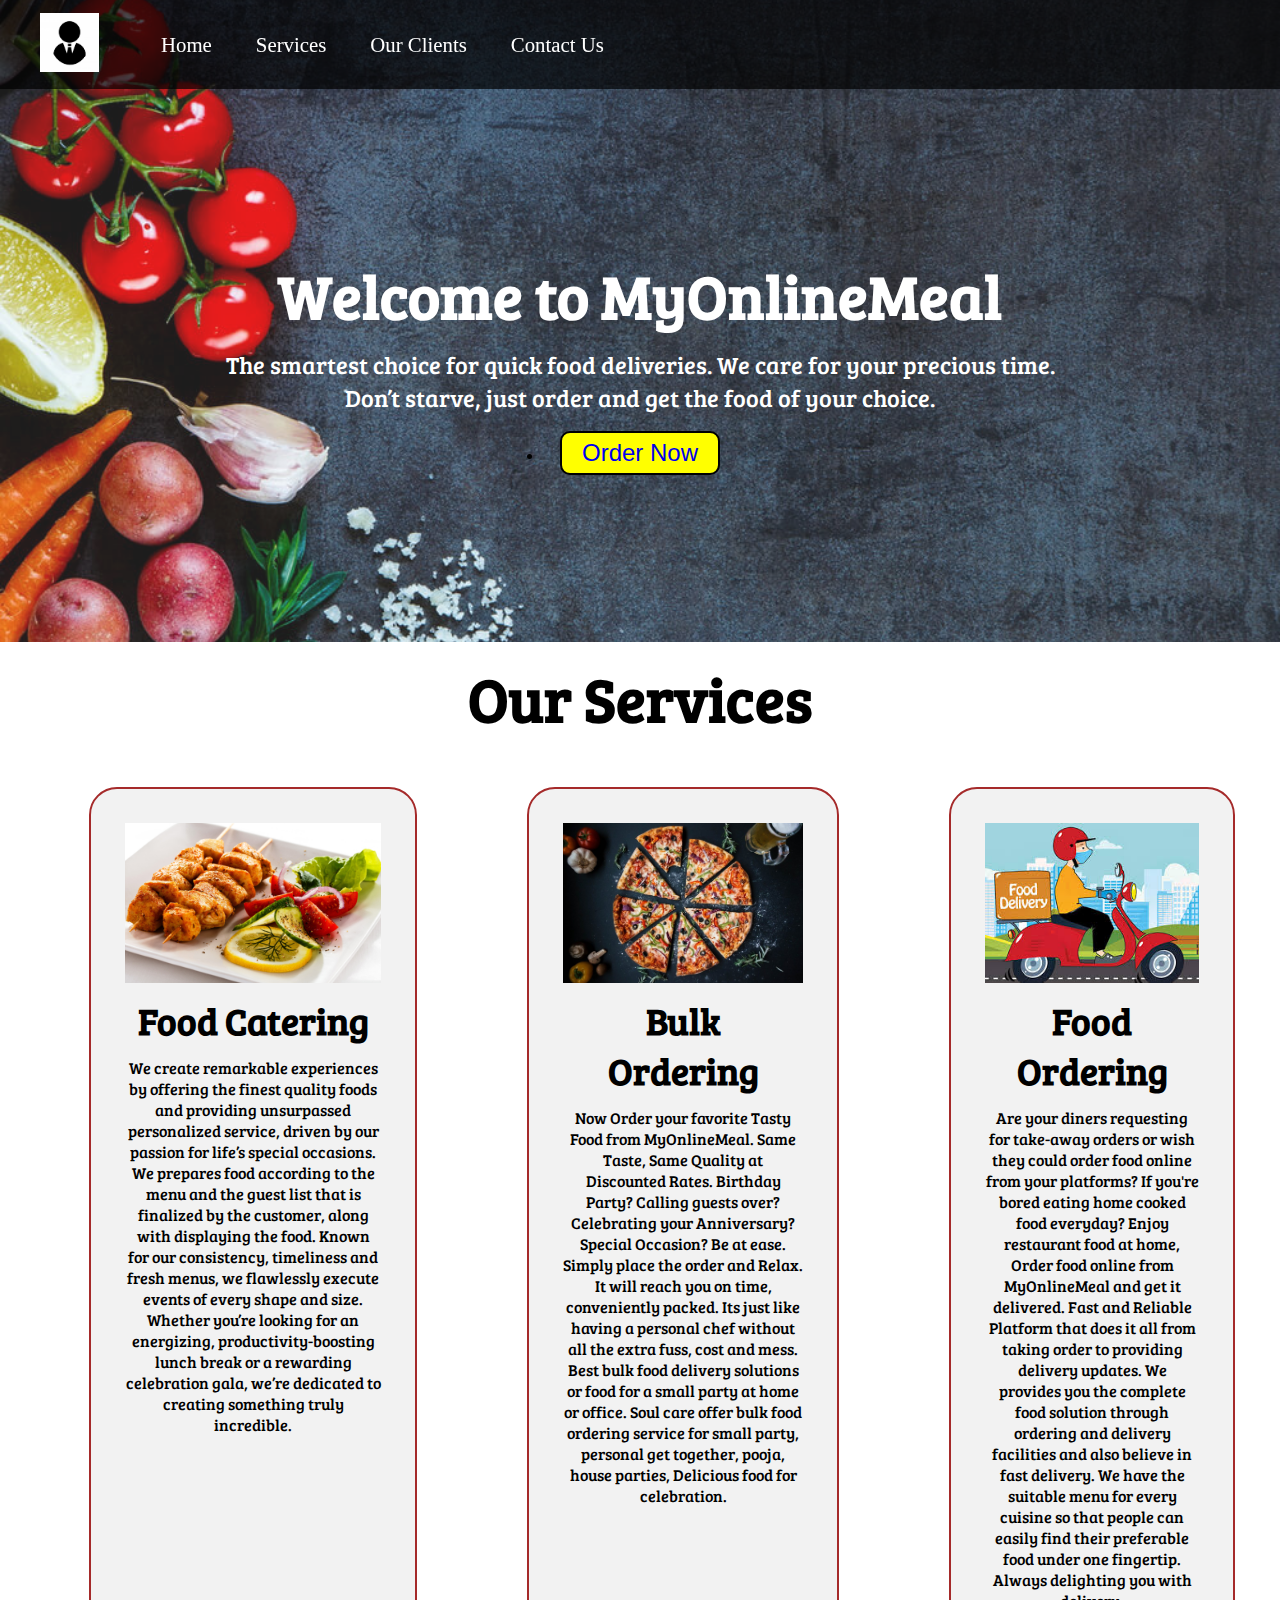
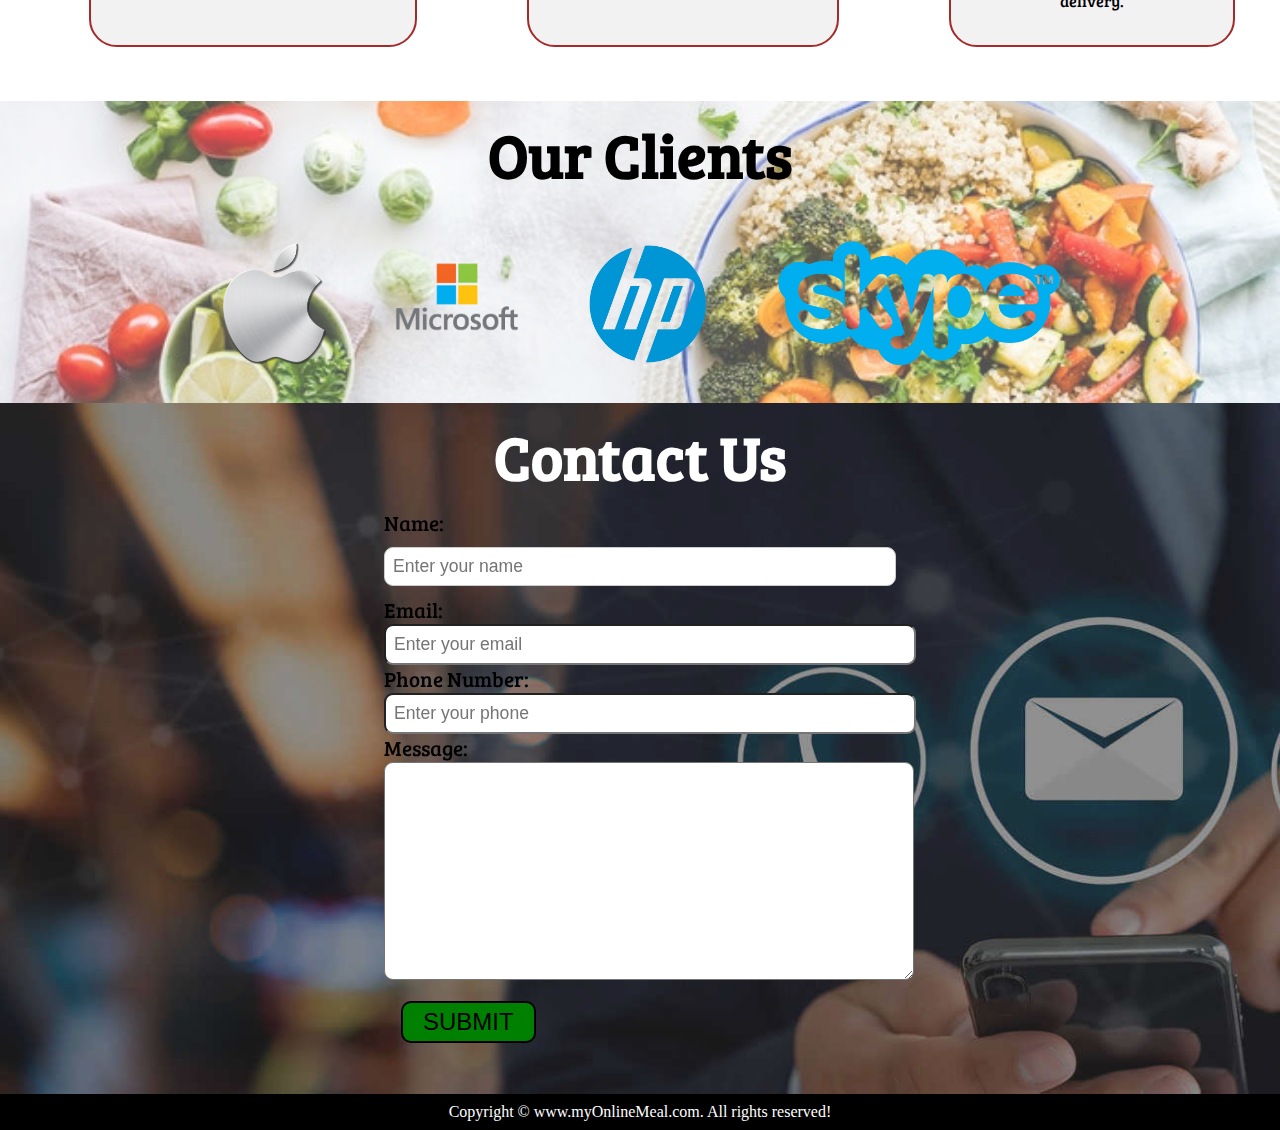
<file: index.html>
<!DOCTYPE html>
<html lang="en">

<head>
    <meta charset="UTF-8">
    <meta name="viewport" content="width=device-width, initial-scale=1.0">
    <meta http-equiv="X-UA-Compatible" content="ie=edge">
    <title>Best Online Food Delivery Service in India | MyOnlineMeal.com</title>
    <link rel="stylesheet" href="style.css">
    <link rel="stylesheet" media="screen and (max-width: 1170px)" href="phone.css">
    <link href="https://fonts.googleapis.com/css?family=Baloo+Bhai|Bree+Serif&display=swap" rel="stylesheet">
</head>

<body>
    <nav id="navbar">
        <div id="logo">
            <img src="logo.jpg" alt="MyOnlineMeal.com">
        </div>
        <ul>
            <li class="item"><a href="#home">Home</a></li>
            <li class="item"><a href="#services-container">Services</a></li>
            <li class="item"><a href="#client-section">Our Clients</a></li>
            <li class="item"><a href="#contact">Contact Us</a></li>
        </ul>
    </nav>

    <section id="home">
        <h1 class="h-primary">Welcome to MyOnlineMeal</h1>
        <p>The smartest choice for quick food deliveries. We care for your precious time.</p>
        <p>Don’t starve, just order and get the food of your choice.</p>
       <div id="one"> <ul><li> <button class="btn"><a href=order.html>Order Now</a></button></li></ul></div>
    </section>

    <section id="services-container">
        <h1 class="h-primary center">Our Services</h1>
        <div id="services">
            <div class="box">
                <img src="img2.jpg" alt="image1">
                <h2 class="h-secondary center">Food Catering</h2>
                <p class="center">We create remarkable experiences by offering the finest quality foods and providing unsurpassed personalized service, driven by our passion for life’s special occasions. We prepares food according to the menu and the guest list that is finalized by the customer, along with displaying the food. Known for our consistency, timeliness and fresh menus, we flawlessly execute events of every shape and size. Whether you’re looking for an energizing, productivity-boosting lunch break or a rewarding celebration gala, we’re dedicated to creating something truly incredible.</p>
            </div>
            <div class="box">
                <img src="img3.jpg" alt="imag2">
                <h2 class="h-secondary center">Bulk Ordering</h2>
                <p class="center">Now Order your favorite Tasty Food from MyOnlineMeal. Same Taste, Same Quality at Discounted Rates. Birthday Party? Calling guests over? Celebrating your Anniversary? Special Occasion? Be at ease. Simply place the order and Relax. It will reach you on time, conveniently packed. Its just like having a personal chef without all the extra fuss, cost and mess. Best bulk food delivery solutions or food for a small party at home or office. Soul care offer bulk food ordering service for small party, personal get together, pooja, house parties, Delicious food for celebration.</p>
            </div>
            <div class="box">
                <img src="delivery.jpg" alt="image3">
                <h2 class="h-secondary center">Food Ordering</h2>
                <p class="center">Are your diners requesting for take-away orders or wish they could order food online from your platforms? If you're bored eating home cooked food everyday? Enjoy restaurant food at home, Order food online from MyOnlineMeal and get it delivered. Fast and Reliable Platform that does it all from taking order to providing delivery updates. We provides you the complete food solution through ordering and delivery facilities and also believe in fast delivery. We have the suitable menu for every cuisine so that people can easily find their preferable food under one fingertip. Always delighting you with delivery.</p>
            </div>
        </div>
    </section>
    <section id="client-section">
        <h1 class="h-primary center">Our Clients</h1>
        <div id="clients">
            <div class="client-item">
                <img src="logo1.png" alt="Our Client">
            </div>
            <div class="client-item">
                <img src="logo2.png" alt="Our Client">
            </div>
          
            <div class="client-item">
                <img src="logo3.png" alt="Our Client">
            </div>
            <div class="client-item">
                <img src="logo4.png" alt="Our Client">
            </div>
        </div>

    </section>

    <section id="contact">
        <h1 class="h-primary center" style="color: white;">Contact Us</h1>
        <div id="contact-box">
            <form action="">
                <div class="form-group">
                    <label for="name">Name: </label>
                    <input type="text" name="name" id="name" placeholder="Enter your name">
                </div>
                <div class="form-group">
                    <label for="email">Email: </label>
                    <input type="email" name="name" id="email" placeholder="Enter your email">
                </div>
                <div class="form-group">
                    <label for="phone">Phone Number: </label>
                    <input type="phone" name="name" id="phone" placeholder="Enter your phone">
                </div>
                <div class="form-group">
                    <label for="message">Message: </label>
                    <textarea name="message" id="message" cols="30" rows="10"></textarea>
                </div>
                <div>
                <button class="but">SUBMIT</button></div>
            </form>
        </div>

    </section>

    <footer>
        <div class="center">
            Copyright &copy; www.myOnlineMeal.com. All rights reserved!
        </div>
    </footer>
</body>

</html>
</file>
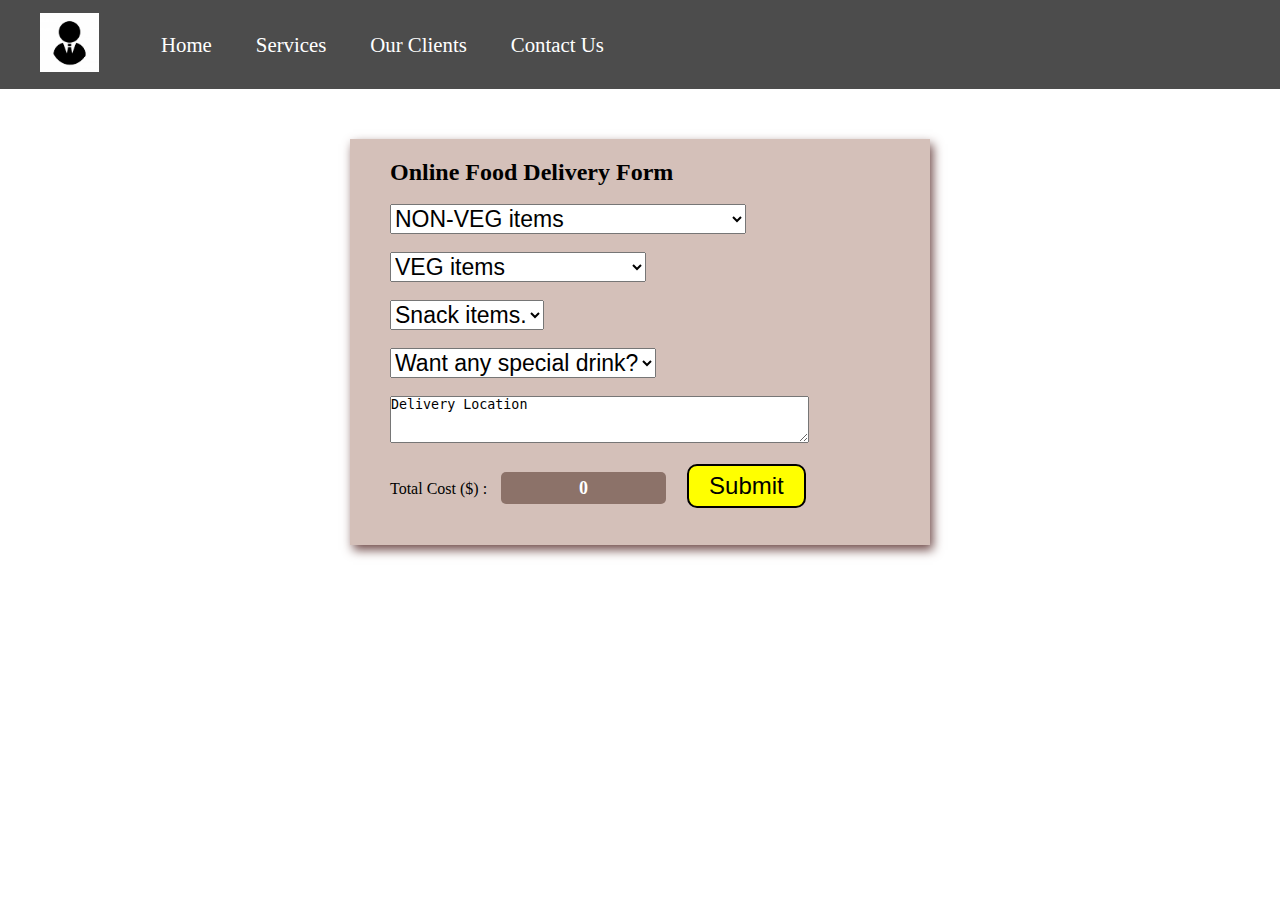
<file: order.html>
<!DOCTYPE html>
<html lang="en">

<head>
    <meta charset="UTF-8">
    <meta name="viewport" content="width=device-width, initial-scale=1.0">
    <meta http-equiv="X-UA-Compatible" content="ie=edge">
    <title>Best Online Food Delivery Service in India | MyOnlineMeal.com</title>
    <link rel="stylesheet" href="style.css">
     <link href="https://fonts.googleapis.com/css?family=Baloo+Bhai|Bree+Serif&display=swap" rel="stylesheet">
     <script src="onlineorder.js"></script>
    </head>
  <body>
    <nav id="navbar">
        <div id="logo">
            <img src="logo.jpg" alt="MyOnlineMeal.com">
        </div>
        <ul>
            <li class="item"><a href="copy.html">Home</a></li>
            <li class="item"><a href="copy.html">Services</a></li>
            <li class="item"><a href="copy.html">Our Clients</a></li>
            <li class="item"><a href="copy.html">Contact Us</a></li>
        </ul>
    </nav>
    <div class="container-fluid">
    <div class="row">
      <div class="col">
        
        <div class="online_food_delivery_box animated bounceInDown" id="input_box" >
          <h2> Online Food Delivery Form </h2>
          <br>
        <form action="#">
          <div class="form-group">
             <select class="form-control" id="non-veg" onchange="finalCost()">
              <option value="0">NON-VEG items</option>
              <option value="1">Hyderabadi chicken Dum Biryani</option>
              <option value="2">Egg Biryani</option>
              <option value="3">Mutton Biryani</option>
              <option value="4">prawns Biryani</option>
              <option value="5">Fish Biryani</option>
              <option value="6">Mutton keema Biryani</option>
               
             </select>
             <br>
             <br>
             <select class="form-control" id="veg" onchange="finalCost()">
              <option value="0">VEG items</option>
             <option value="1">Vegetable Dum Biryani</option>
             <option value="2">Panner Biryani</option>
             <option value="3">Soya chunks Biryani </option>
               <option value="4">Veg rice</option>
             </select>
             <br>
             <br>
             <select class="form-control" id="Snack" onchange="finalCost()">
               <option value="0">Snack items.</option>
              <option value="1">Burger</option>
              <option value="2">Chicken Roll</option>
              <option value="3">Veg Roll</option>
              <option value="4">Panner Roll</option>
              <option value="5">French Fries</option>
             </select><br><br>
             <select class="form-control" id="specialdrink">
               <option value="0">Want any special drink?</option>
               <option value=2>Yes</option>
               <option value="0">No</option>
             </select>
             <br><br>
             <textarea  name="Address" rows="3" cols="50" id="Delivery_area">Delivery Location
             </textarea>
           </div>
              
             <div class="form-group">
                  <label>Total Cost ($) : </label>
                  <span id="result" style="background-color: #8c7269;color: #fff;padding: 6px 78px;font-weight: 600;font-size: 18px; margin-left: 10px;border-radius: 5px;">0</span>
                  <input type="button" value="Submit" class="btn btn-primary" style="float: center" id="ok" onclick="ok_result()">
              </div>  
             
          </div>
        </form>

        <div class="result_box animated zoomIn" style="display: none;" id="okResult">
          <h3 class="result_box_text" id="ok_text"> Your order is successfully submitted. Please keep patience, we will come to you soon.<br><br><span> --  Thank You  -- </span></h3><br>
      </div>
      </div>
    </div>
  </div>
  
  
</body>
</html>
</file>
<file: style.css>
*{
    margin: 0;
    padding: 0;
}

html{
    scroll-behavior: smooth;
}

/* CSS Variables */
:root{
    --navbar-height: 59px;
}

/* Navigation Bar */

/* Navigation Bar: Logo and Image */
#logo{
    margin: 10px 34px;
}

#logo img{
    height: 59px;
    margin: 3px 6px;
}


#navbar{
    display: flex;
    align-items: center;
    position: sticky;
    top: 0px;
    
}


#navbar::before{
    content: "";
    background-color: black;
    position: absolute;
    top:0px;
    left:0px;
    height: 100%;
    width:100%;
    z-index: -1;
    opacity: 0.7;

}


/* Navigation Bar: List Styling */

#navbar ul{
    display: flex;
    font-family: 'Baloo Bhai', cursive;
}

#navbar ul li{ 
    list-style: none;
    font-size: 1.3rem;
}

#navbar ul li a{
    color: white;
    display: block;
    padding: 3px 22px;
    border-radius: 20px;
    text-decoration: none;
}

#navbar ul li a:hover{
    color: black;
    background-color: white;
}

/* Home Section */
#home{
    display: flex;
    flex-direction: column;
    padding:3px 200px;
    height: 550px;
    justify-content: center;
    align-items: center;
}

#home::before{ 
    content: "";
    position: absolute;
    background: url('bg5.jpg') no-repeat center center/cover;
    height: 642px;
    top:0px;
    left:0px;
    width: 100%;
    z-index: -1;
    opacity:0.89;
}

#home h1{
    color:white;
    text-align: center;
    font-family: 'Bree Serif', serif;
}

#home p{
    color:white;
    text-align: center;
    font-size: 1.5rem;
    font-family: 'Bree Serif', serif;
}
/* Services Section */
#services{
    margin: 34px;
    display: flex;
}
#services .box{ 
    border: 2px solid brown;
    padding: 34px;
    margin: 2px 55px;
    border-radius: 28px;
    background: #f2f2f2;
    margin-bottom: 20px;
}

#services .box img{ 
   height: 160px;
   margin: auto;
   display: block;
}

#services .box p{
    font-family: 'Bree Serif', serif;

} 

/* Clients Section */
#client-section{ 
    position: relative;
}

#client-section::before{
 content: "";
 position: absolute;
 background: url('bg3.jpg') no-repeat center center/cover;
 width: 100%;
 height: 100%;
 z-index: -1;
 opacity: 0.7;
}

#clients{
    display: flex;
    justify-content: center;
    align-items: center;
}

.client-item{
    padding: 34px;
}

#clients img{
    height: 124px;
}


/* Contact Section */
#contact{
    position: relative;
}
#contact::before{
    content: "";
    position: absolute;
    width: 100%;
    height: 100%;
    z-index: -1;
    opacity: 0.9;
    background: url('contact2.jpg') no-repeat center center/cover;

}
#contact-box{
    display: flex;
    justify-content: center;
    align-items: center;
    padding-bottom: 34px;
}
#contact-box input, 
#contact-box textarea{
    width: 100%;
    padding: 0.5rem;
    border-radius: 9px;
    font-size: 1.1rem;
} 

#contact-box form{
    width: 40%;
}

#contact-box label{
   font-size: 1.3rem;
   font-family: 'Bree Serif', serif;

}


footer{
    background: black;
    color: white;
    padding: 9px 20px;
}

/* Utility Classes */
.h-primary{
    font-family: 'Bree Serif', serif;
    font-size: 3.8rem;
    padding: 12px;
}

.h-secondary{
    font-family: 'Bree Serif', serif;
    font-size: 2.3rem;
    padding: 12px;
}

.btn{
    padding: 6px 20px;
    border: 2px solid black;
    background-color: yellow;
    color: black;
    margin: 17px;
    font-size: 1.5rem;
    border-radius: 10px;
    cursor:pointer;
}
#one ul li a{
    text-decoration: none;
}
.but{
    padding: 5px 20px;
    border: 2px solid black;
    background-color: green;
    color: black;
    margin: 17px;
    font-size: 1.5rem;
    border-radius: 10px;
    cursor:pointer;

}

.center{
    text-align: center;
}

   
.online_food_delivery_box {
    margin-top: 50px;
    margin-left: 350px;
    margin-right: 350px;
    margin-bottom: 60px;
    padding: 20px 40px;
    background-color: #d4c0b9;
    box-shadow: 3px 5px 10px #714c4a;
}
.result_box {
    margin-top: 15%;
    margin-left: 350px;
    margin-right: 350px;
    margin-bottom: 60px;
    padding: 20px 40px;
    background-color: #d4c0b9;
    box-shadow: 3px 5px 10px #8BC34A;
}
.result_box_text {
    color: #232222;
    font-size: 20px;
    text-align: center;
    padding-top:10px;
}
.result_box_text span {
    color: #614136;
    font-size: 26px;
    text-align: center;
}
input[type=text], input[type=submit] {
  
  padding: 13px;
  margin: 10px 0;
  display: inline-block;
  border: 1px solid #ccc;
  box-sizing: border-box;
}

input[type=submit] {
  background-color: #4CAF50;
  color: white;
  border: none;
}

input[type=submit]:hover {
  opacity: 0.8;
}
.form-control{
    font-size: 23px;
}
</file>
<file: phone.css>
/* Navigation */
#navbar {
    flex-direction: column;
}

#navbar ul li a{
    font-size: 1rem;
    padding: 0px 7px;
    padding-bottom: 8px;
}
/* Home section */
#home{
    height: 370px; 
    padding: 3px 28px;
}

#home::before{
    height: 480px; 
}

#home p{
    font-size: 13px;
}

/* Services section  */
#services{
    flex-direction: column;
}

#services .box { 
    padding: 14px;
    margin: 2px 0px; 
    margin-bottom: 20px;
}

/* Clients section */
#clients{
    flex-wrap: wrap;
}

#clients img{
    width: 66px;
    padding: 6px;
    height: auto;
}

/* Contact us section */
#contact-box form{
    width:80%;
}
/* Footer */

/* Utility classes */
.h-primary{
    font-size:26px;
}
.btn{
    font-size: 13px;
    padding: 4px 8px;
}
</file>
